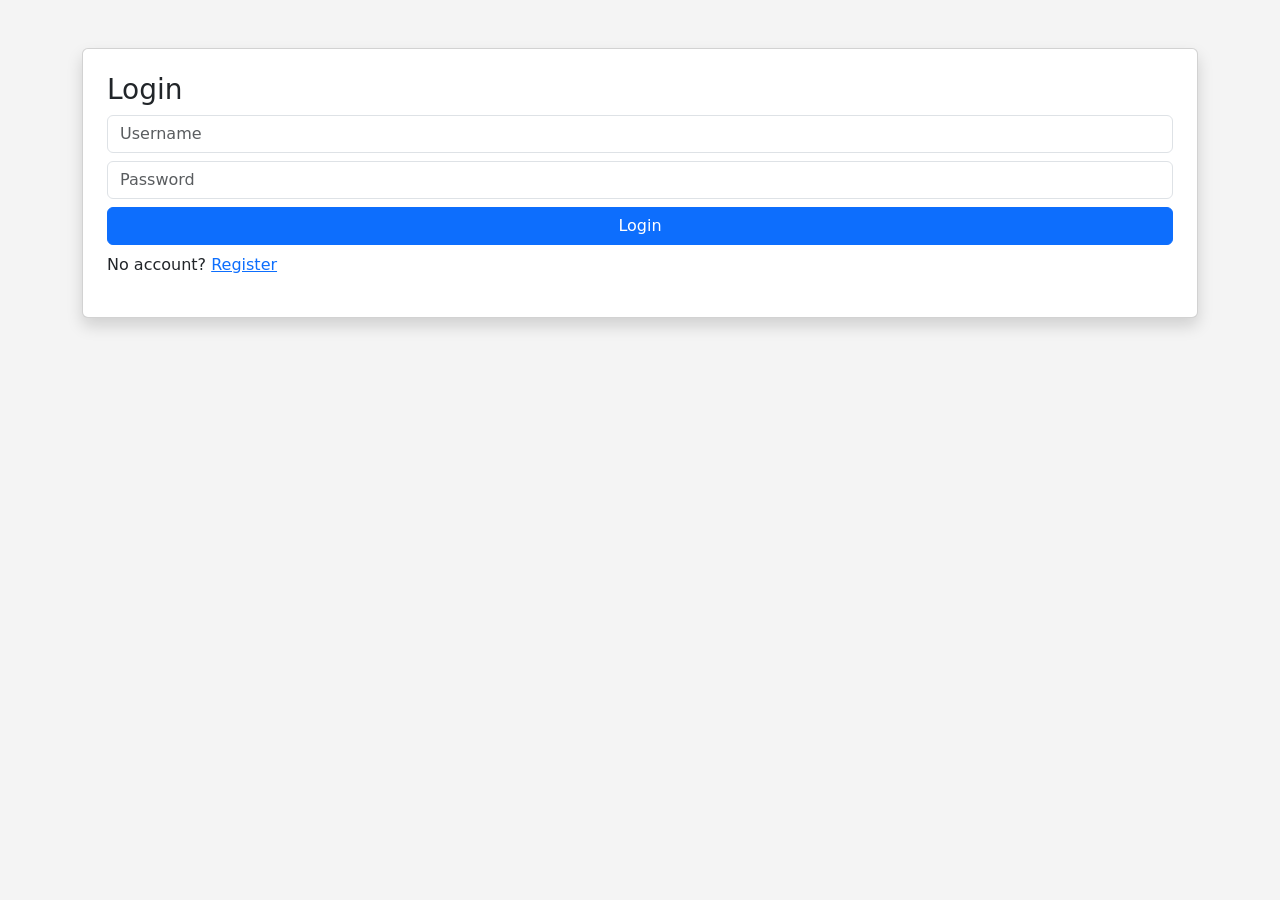
<file: Online Exam Simulator/index.html>
<!DOCTYPE html>
<html>
<head>
<title>Online Exam Simulator</title>

<link href="https://cdn.jsdelivr.net/npm/bootstrap@5.3.0/dist/css/bootstrap.min.css" rel="stylesheet">

<style>
body{background:#f4f4f4;}
.section{display:none;}
</style>
</head>

<body>

<div class="container mt-5">

<!-- LOGIN -->
<div id="login" class="section">
<div class="card p-4 shadow">
<h3>Login</h3>
<input id="luser" class="form-control mb-2" placeholder="Username">
<input id="lpass" type="password" class="form-control mb-2" placeholder="Password">
<button class="btn btn-primary" onclick="login()">Login</button>
<p class="mt-2">No account? <a href="#" onclick="show('register')">Register</a></p>
</div>
</div>

<!-- REGISTER -->
<div id="register" class="section">
<div class="card p-4 shadow">
<h3>Register</h3>
<input id="ruser" class="form-control mb-2">
<input id="rpass" type="password" class="form-control mb-2">
<button class="btn btn-success" onclick="register()">Register</button>
</div>
</div>

<!-- DASHBOARD -->
<div id="dashboard" class="section text-center">
<div class="card p-4 shadow">
<h3>Welcome <span id="name"></span></h3>
<button class="btn btn-primary m-2" onclick="startExam()">Start Exam</button>
<button class="btn btn-success m-2" onclick="showHistory()">History</button>
<button class="btn btn-danger m-2" onclick="logout()">Logout</button>
</div>
</div>

<!-- EXAM -->
<div id="exam" class="section">
<div class="card p-4 shadow">

<div class="d-flex justify-content-between">
<h5>Exam</h5>
<h5>⏱ <span id="time">60</span></h5>
</div>

<div class="progress mb-3">
<div id="bar" class="progress-bar" style="width:0%"></div>
</div>

<div id="quiz"></div>

<button onclick="prev()" class="btn btn-secondary">Prev</button>
<button onclick="next()" class="btn btn-primary">Next</button>
<button onclick="submitExam()" class="btn btn-success">Submit</button>

</div>
</div>

<!-- RESULT -->
<div id="result" class="section text-center">
<div class="card p-4 shadow">
<h2 id="score"></h2>
<button class="btn btn-primary" onclick="showCertificate()">Certificate</button>
</div>
</div>

<!-- HISTORY -->
<div id="history" class="section">
<div class="card p-4 shadow">
<h3>History</h3>
<div id="historyData"></div>
<button onclick="show('dashboard')" class="btn btn-secondary mt-2">Back</button>
</div>
</div>

<!-- CERTIFICATE -->
<div id="certificate" class="section text-center">
<div class="card p-4 shadow">
<h1>Certificate</h1>
<h2 id="cname"></h2>
<h3 id="cscore"></h3>
<button onclick="show('dashboard')" class="btn btn-secondary">Back</button>
</div>
</div>

</div>

<script>

// NAVIGATION
function show(id){
  document.querySelectorAll(".section").forEach(s=>s.style.display="none");
  document.getElementById(id).style.display="block";
}

// REGISTER
function register(){
  localStorage.setItem("user", ruser.value);
  localStorage.setItem("pass", rpass.value);
  alert("Registered!");
  show("login");
}

// LOGIN
function login(){
  if(luser.value===localStorage.getItem("user") &&
     lpass.value===localStorage.getItem("pass")){
    localStorage.setItem("currentUser", luser.value);
    name.innerText=luser.value;
    show("dashboard");
  } else alert("Invalid");
}

// LOGOUT
function logout(){
  localStorage.removeItem("currentUser");
  show("login");
}

// QUESTIONS (NO XML → direct array)
let questions=[
{q:"HTML stands for?",o:["Hyper Text Markup Language","High Tool","Home Tool","None"],a:"A"},
{q:"CSS is used for?",o:["Logic","Styling","Database","OS"],a:"B"},
{q:"JS is?",o:["Language","DB","OS","None"],a:"A"}
];

let current=0,answers={},score=0;

// START EXAM
function startExam(){
  current=0; score=0; answers={};
  show("exam");
  showQ();
  startTimer();
}

// SHOW Q
function showQ(){
  let q=questions[current];
  quiz.innerHTML=`<h5>${q.q}</h5>`+
  q.o.map((o,i)=>`
  <div>
  <input type="radio" name="opt" value="${String.fromCharCode(65+i)}"
  ${answers[current]==String.fromCharCode(65+i)?"checked":""}> ${o}
  </div>`).join("");

  bar.style.width=((current+1)/questions.length*100)+"%";
}

function next(){save(); if(current<questions.length-1){current++; showQ();}}
function prev(){if(current>0){current--; showQ();}}

function save(){
  let sel=document.querySelector('input[name="opt"]:checked');
  if(sel) answers[current]=sel.value;
}

// TIMER
function startTimer(){
let t=60;
let timer=setInterval(()=>{
  time.innerText=t;
  if(t<=0){clearInterval(timer); submitExam();}
  t--;
},1000);
}

// SUBMIT
function submitExam(){
  save();
  questions.forEach((q,i)=>{
    if(answers[i]==q.a) score++;
  });

  let h=JSON.parse(localStorage.getItem("history")||"[]");
  h.push({user:localStorage.getItem("currentUser"),score:score,date:new Date()});
  localStorage.setItem("history",JSON.stringify(h));

  localStorage.setItem("lastScore",score);

  scoreDisplay();
}

// RESULT
function scoreDisplay(){
  scoreEl=document.getElementById("score");
  scoreEl.innerText="Score: "+score;
  show("result");
}

// HISTORY
function showHistory(){
  let h=JSON.parse(localStorage.getItem("history")||"[]");
  let u=localStorage.getItem("currentUser");

  historyData.innerHTML=h.filter(x=>x.user==u)
  .map(x=>`Score:${x.score} | ${x.date}`).join("<br>");

  show("history");
}

// CERTIFICATE
function showCertificate(){
  cname.innerText=localStorage.getItem("currentUser");
  cscore.innerText="Score: "+localStorage.getItem("lastScore");
  show("certificate");
}

// START
show("login");

</script>

</body>
</html>
</file>
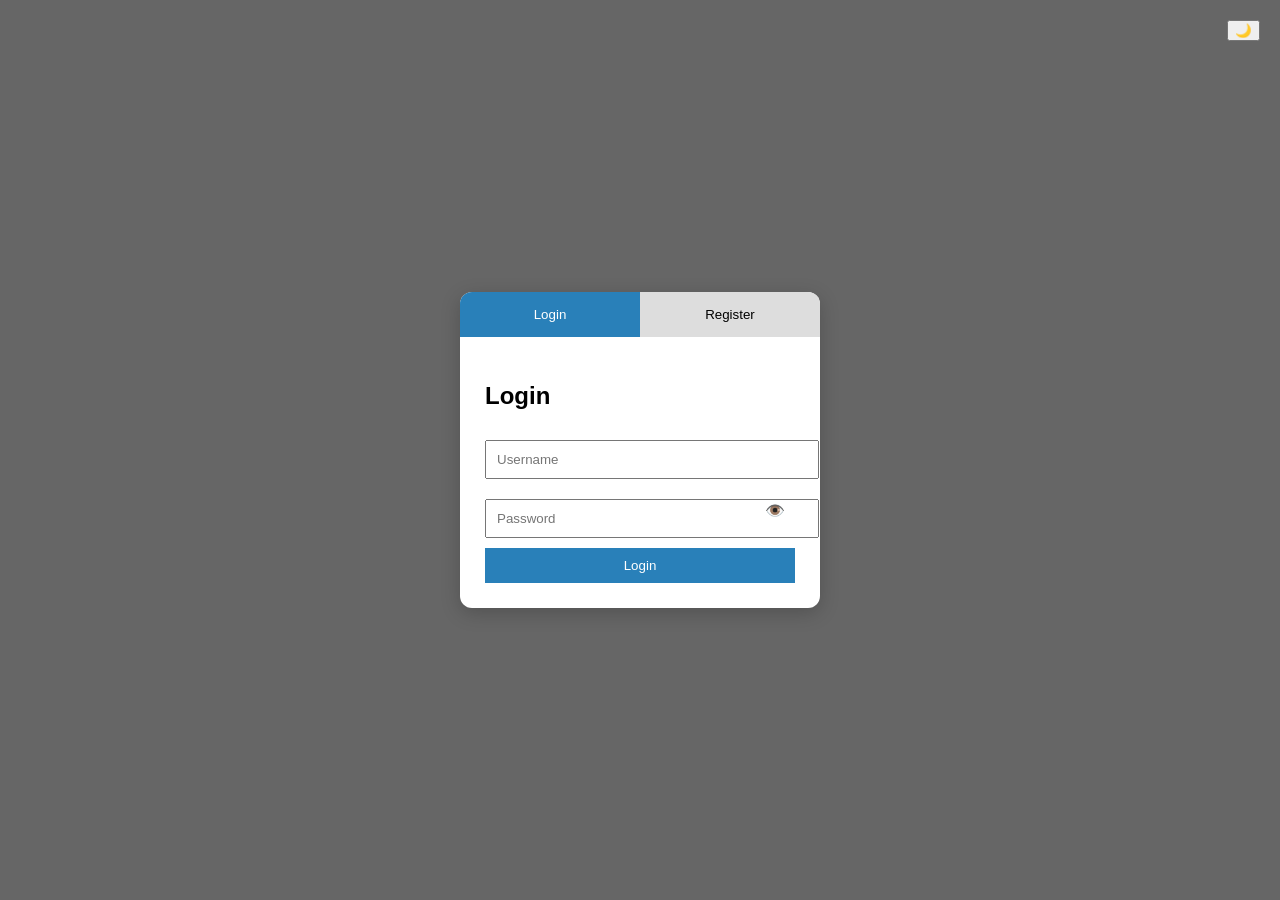
<file: Online Exam Simulator/Online Exam Simulator/index.html>
<!DOCTYPE html>
<html lang="en">
<head>
<meta charset="UTF-8">
<title>Exam Portal</title>
<meta name="viewport" content="width=device-width, initial-scale=1.0">

<style>
:root {
    --bg: #f4f4f4;
    --card: #fff;
    --text: #000;
    --primary: #2980b9;
}

body.dark {
    --bg: #121212;
    --card: #1e1e1e;
    --text: #fff;
}

body {
    margin: 0;
    font-family: Arial;
    background: url('https://images.unsplash.com/photo-1588072432836-e10032774350') no-repeat center center/cover;
    color: var(--text);
    display: flex;
    justify-content: center;
    align-items: center;
    height: 100vh;
    position: relative;
}

/* Dark overlay */
body::before {
    content: "";
    position: absolute;
    width: 100%;
    height: 100%;
    background: rgba(0,0,0,0.6);
    top: 0;
    left: 0;
    z-index: 0;
}

/* Keep UI above overlay */
.container, .toggle-dark {
    position: relative;
    z-index: 1;
}

/* Container */
.container {
    width: 360px;
    background: var(--card);
    border-radius: 12px;
    overflow: hidden;
    box-shadow: 0 5px 20px rgba(0,0,0,0.2);
}

/* Slider */
.forms {
    display: flex;
    width: 200%;
    transition: 0.5s;
}

.form {
    width: 50%;
    padding: 25px;
}

/* Toggle buttons */
.switch {
    display: flex;
}

.switch button {
    flex: 1;
    padding: 15px;
    border: none;
    cursor: pointer;
    background: #ddd;
}

.switch button.active {
    background: var(--primary);
    color: white;
}

/* Inputs */
input {
    width: 100%;
    padding: 10px;
    margin: 10px 0;
}

/* Buttons */
.submit {
    width: 100%;
    padding: 10px;
    background: var(--primary);
    color: white;
    border: none;
}

/* Dark toggle */
.toggle-dark {
    position: absolute;
    top: 20px;
    right: 20px;
    cursor: pointer;
}

/* Responsive */
@media(max-width: 400px) {
    .container {
        width: 90%;
    }
}
</style>

</head>
<body>

<button class="toggle-dark" onclick="toggleDark()">🌙</button>

<div class="container">

    <!-- Switch -->
    <div class="switch">
        <button id="loginBtn" class="active" onclick="slide('login')">Login</button>
        <button id="registerBtn" onclick="slide('register')">Register</button>
    </div>

    <!-- Forms -->
    <div class="forms" id="forms">

        <!-- Login -->
        <div class="form">
            <h2>Login</h2>
            <input type="text" id="loginUser" placeholder="Username">
            
            <div style="position:relative;">
                <input type="password" id="loginPass" placeholder="Password">
                <span onclick="togglePass('loginPass')" 
                style="position:absolute; right:10px; top:12px; cursor:pointer;">👁️</span>
            </div>

            <button class="submit" onclick="login()">Login</button>
        </div>

        <!-- Register -->
        <div class="form">
            <h2>Register</h2>
            <input type="text" id="regUser" placeholder="Username">
            
            <div style="position:relative;">
                <input type="password" id="regPass" placeholder="Password">
                <span onclick="togglePass('regPass')" 
                style="position:absolute; right:10px; top:12px; cursor:pointer;">👁️</span>
            </div>

            <button class="submit" onclick="register()">Register</button>
        </div>

    </div>
</div>

<script>
// Slide animation
function slide(type) {
    const forms = document.getElementById("forms");

    if(type === "register") {
        forms.style.transform = "translateX(-50%)";
        document.getElementById("registerBtn").classList.add("active");
        document.getElementById("loginBtn").classList.remove("active");
    } else {
        forms.style.transform = "translateX(0%)";
        document.getElementById("loginBtn").classList.add("active");
        document.getElementById("registerBtn").classList.remove("active");
    }
}

// Show/Hide Password
function togglePass(id) {
    let input = document.getElementById(id);
    input.type = input.type === "password" ? "text" : "password";
}

// Dark Mode
function toggleDark() {
    document.body.classList.toggle("dark");
    localStorage.setItem("darkMode", document.body.classList.contains("dark"));
}

// Load saved theme
if(localStorage.getItem("darkMode") === "true") {
    document.body.classList.add("dark");
}

// Register
function register() {
    let user = document.getElementById("regUser").value;
    let pass = document.getElementById("regPass").value;

    if(user === "" || pass === "") {
        alert("Fill all fields");
        return;
    }

    localStorage.setItem(user, pass);
    alert("Registered successfully!");
    slide("login");
}

// Login
function login() {
    let user = document.getElementById("loginUser").value;
    let pass = document.getElementById("loginPass").value;

    let storedPass = localStorage.getItem(user);

    if(storedPass === pass) {
        localStorage.setItem("username", user);
        window.location.href = "setup.html";
    } else {
        alert("Invalid credentials");
    }
}
</script>

</body>
</html>
</file>
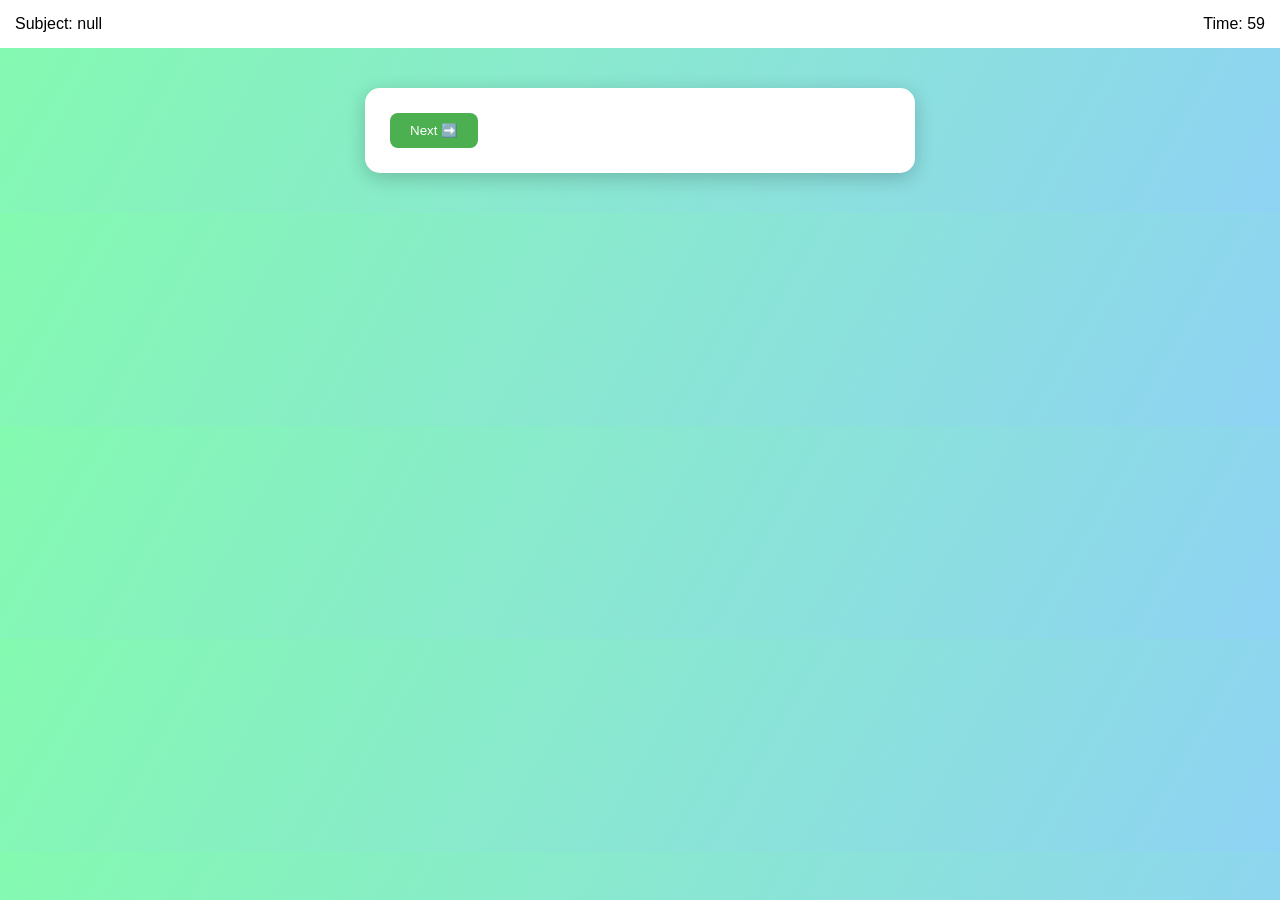
<file: Online Exam Simulator/Online Exam Simulator/exam.html>
<!DOCTYPE html>
<html>
<head>
<meta name="viewport" content="width=device-width, initial-scale=1.0">
<title>Exam</title>

<style>
body {
    font-family: Arial;
    margin: 0;
    background: linear-gradient(120deg, #84fab0, #8fd3f4);
}

/* Header */
.header {
    display: flex;
    justify-content: space-between;
    padding: 15px;
    background: white;
}

/* Card */
.card {
    max-width: 500px;
    margin: 40px auto;
    background: white;
    padding: 25px;
    border-radius: 15px;
    box-shadow: 0 5px 20px rgba(0,0,0,0.2);
    animation: fadeIn 0.5s;
}

/* Options */
.option {
    padding: 10px;
    margin: 10px 0;
    border: 1px solid #ccc;
    border-radius: 8px;
    cursor: pointer;
    transition: 0.3s;
}

.option:hover {
    background: #e3f2fd;
}

.selected {
    background: #90caf9;
}

/* Button */
button {
    padding: 10px 20px;
    background: #4CAF50;
    color: white;
    border: none;
    border-radius: 8px;
}

/* Animation */
@keyframes fadeIn {
    from {opacity: 0; transform: translateY(10px);}
    to {opacity: 1; transform: translateY(0);}
}
</style>
</head>

<body>

<div class="header">
    <div id="welcome"></div>
    <div id="timer"></div>
</div>

<div class="card">
    <div id="questionBox"></div>
    <button onclick="nextQuestion()">Next ➡️</button>
</div>

<script src="script.js"></script>

</body>
</html>
</file>
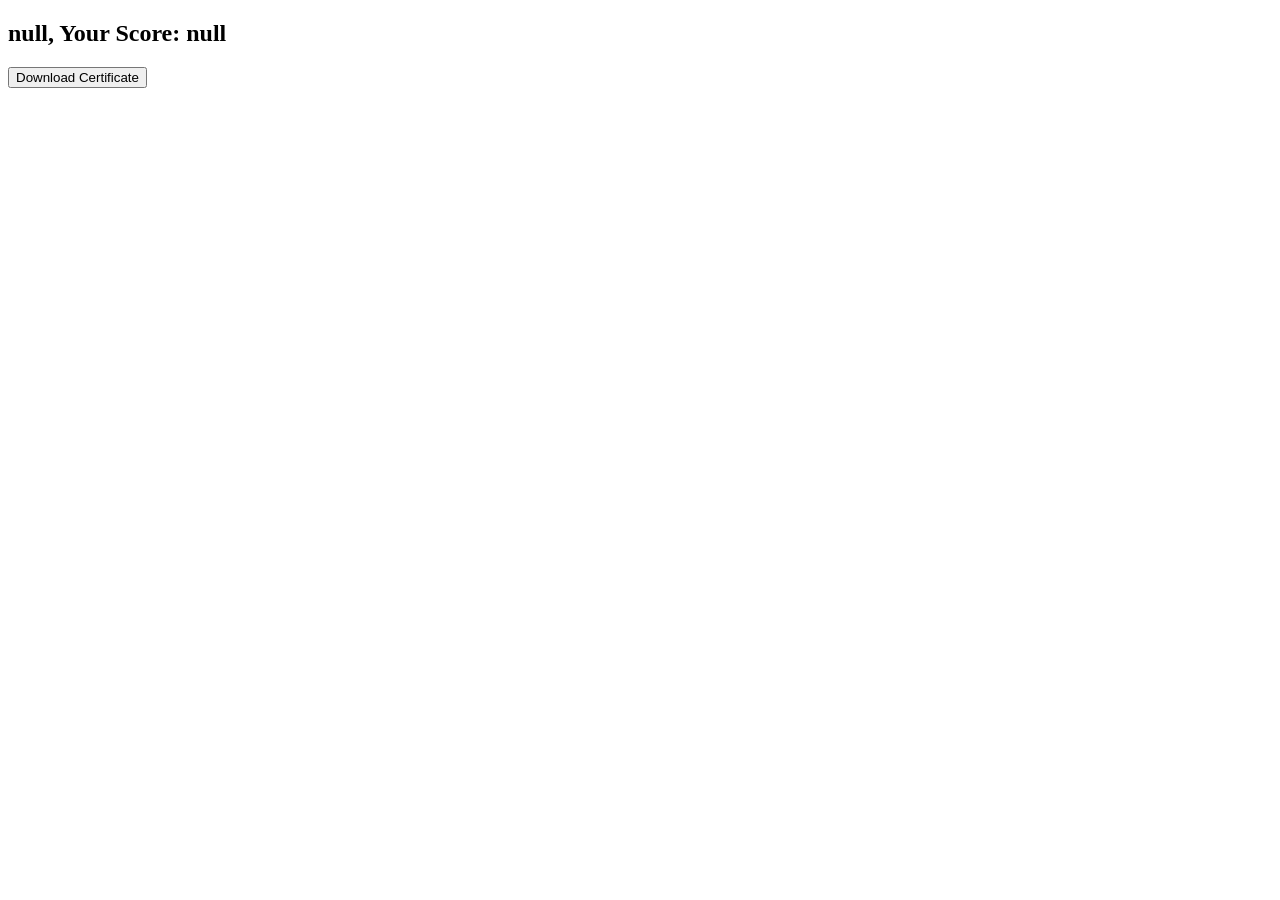
<file: Online Exam Simulator/Online Exam Simulator/result.html>
<!DOCTYPE html>
<html>
<head>
    <title>Result</title>
</head>
<body>

<h2 id="result"></h2>
<button onclick="generateCertificate()">Download Certificate</button>

<script>
let user = localStorage.getItem("username");
let score = localStorage.getItem("score");

document.getElementById("result").innerText =
user + ", Your Score: " + score;

function generateCertificate() {
    let text = `
    Certificate of Completion
    
    This certifies that ${user}
    scored ${score} marks.
    `;

    let blob = new Blob([text], { type: "text/plain" });
    let link = document.createElement("a");

    link.href = URL.createObjectURL(blob);
    link.download = "certificate.txt";
    link.click();
}
</script>

</body>
</html>
</file>
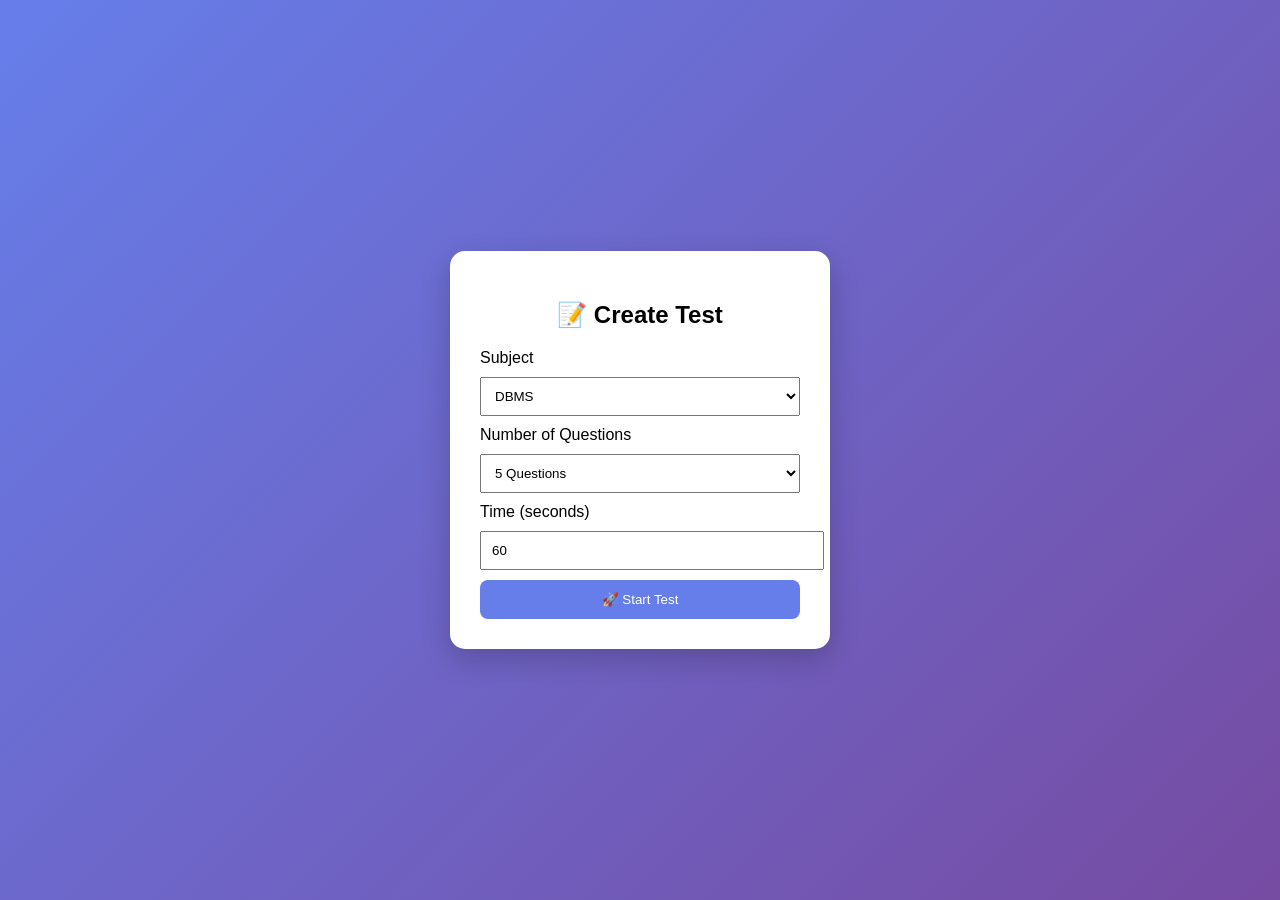
<file: Online Exam Simulator/Online Exam Simulator/setup.html>
<!DOCTYPE html>
<html lang="en">
<head>
<meta charset="UTF-8">
<title>Create Test</title>
<meta name="viewport" content="width=device-width, initial-scale=1.0">

<style>
body {
    margin: 0;
    font-family: Arial;
    background: linear-gradient(135deg, #667eea, #764ba2);
    display: flex;
    justify-content: center;
    align-items: center;
    height: 100vh;
}

/* Card */
.card {
    background: white;
    padding: 30px;
    border-radius: 15px;
    width: 320px;
    box-shadow: 0 10px 30px rgba(0,0,0,0.2);
    animation: fadeIn 0.6s ease;
}

/* Animation */
@keyframes fadeIn {
    from {opacity: 0; transform: translateY(20px);}
    to {opacity: 1; transform: translateY(0);}
}

h2 {
    text-align: center;
}

/* Inputs */
select, input {
    width: 100%;
    padding: 10px;
    margin: 10px 0;
}

/* Button */
button {
    width: 100%;
    padding: 12px;
    background: #667eea;
    color: white;
    border: none;
    border-radius: 8px;
    cursor: pointer;
    transition: 0.3s;
}

button:hover {
    background: #5a67d8;
    transform: scale(1.05);
}
</style>

</head>
<body>

<div class="card">
    <h2>📝 Create Test</h2>

    <label>Subject</label>
    <select id="subject">
        <option>DBMS</option>
        <option>Operating System</option>
        <option>Computer Networks</option>
        <option>Data Structures</option>
        <option>Software Engineering</option>
    </select>
    <label>Number of Questions</label>
<select id="qCount">
    <option value="5">5 Questions</option>
    <option value="10">10 Questions</option>
</select>

    <label>Time (seconds)</label>
    <input type="number" id="time" value="60">


    <button onclick="startExam()">🚀 Start Test</button>
</div>

<script>
function startExam() {
    let subject = document.getElementById("subject").value;
    let time = document.getElementById("time").value;
    let qCount = document.getElementById("qCount").value;

    localStorage.setItem("subject", subject);
    localStorage.setItem("time", time);
    localStorage.setItem("qCount", qCount);

    document.body.style.opacity = "0";
    setTimeout(() => {
        window.location.href = "exam.html";
    }, 400);
}
</script>

</body>
</html>
</file>
